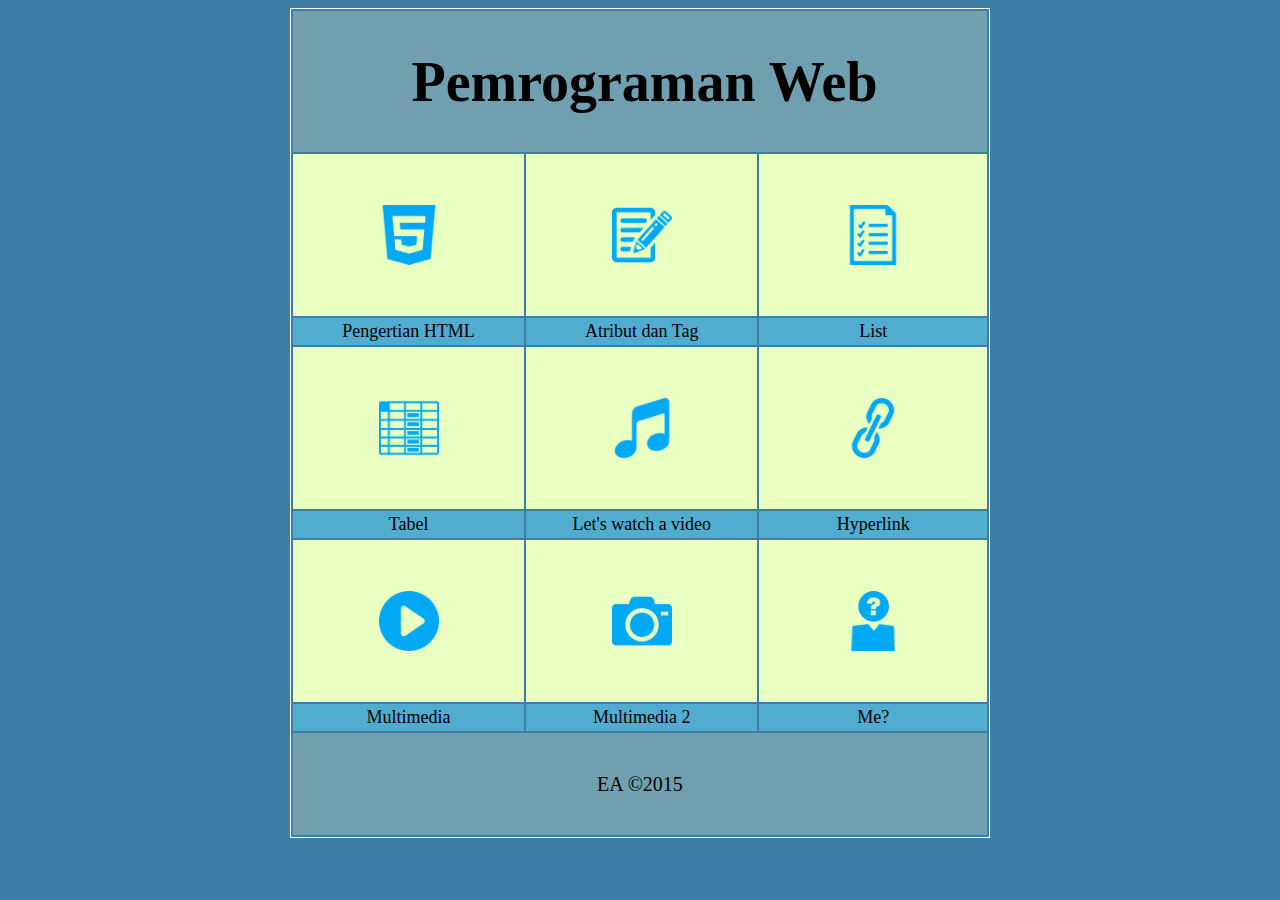
<file: Modul 3 (Table)/index.html>
<!DOCTYPE html>
<html>
	<head>
		<title> 
			Modul 3 - 1808561052
		</title>
	</head>

	<body style="font-family:African; background-color: #3d7ea6;">
	<table style="width:700px;margin:0px auto; border: 1px solid white;">
		<!-- HEADER -->
		<tr>
			<th style="background-color:#709fb0; height:100px; text-align:center; padding-left:10px; font-size:28px" colspan="3"> <h1> Pemrograman Web </h1> </td>
		</tr>

		<!--Body-->
		<tr style="background-color:#e8ffc1">
			<td style="width:300px;height:160px"> <a href="html.html"> <img src="img/html.png" width="60" style="display:block;margin:0px auto"> </a> </td>
			<td style="width:300px;height:160px"> <a href="teks.html"> <img src="img/teks.png" width="60" style="display:block;margin:0px auto"> </a> </td>
			<td style="width:300px"> <a href="list.html"> <img width="60" src="img/list.png" style="display:block;margin:0px auto"> </a> </td>
		</tr>

		<tr style="background-color:#51adcf; font-family:verdana; font-size:18px">
			<td style="vertical-align:center; text-align:center; height:25px"> Pengertian HTML </td>
			<td style="vertical-align:center; text-align:center; height:25px"> Atribut dan Tag </td>
			<td style="vertical-align:center; text-align:center; height:25px"> List </td>
		</tr>

		<tr style="background-color:#e8ffc1">
			<td style="width:300px;height:160px"> <a href="tabel.html"> <img width="60" src="img/table.png" style="display:block;margin:0px auto"> </a> </td>
			<td style="width:300px"> <a href="favorit.html" target="slef"> <img width="60" src="img/favorit.png" style="display:block;margin:0px auto"> </a> </td>
			<td style="width:300px"> <a href="hyperlink.html"> <img width="60" src="img/link.png" style="display:block;margin:0px auto"> </a> </td>
		</tr>

		<tr style="background-color:#51adcf; font-family:verdana; font-size:18px">
			<td style="vertical-align:center; text-align:center; height:25px"> Tabel </td>
			<td style="vertical-align:center; text-align:center; height:25px"> Let's watch a video </td>
			<td style="vertical-align:center; text-align:center; height:25px"> Hyperlink </td>
		</tr>

		<tr style="background-color:#e8ffc1">
			<td style="width:300px"> <a href="multimedia2.html"> <img width="60" src="img/mulmed2.png" style="display:block;margin:0px auto"> </a> </td>
			<td style="width:300px"> <a href="multimedia.html"> <img width="60" src="img/mumed.png" style="display:block;margin:0px auto"> </a> </td>
			<td style="width:300px;height:160px"> <a href="me.html"> <img src="img/me.png" width="60" style="display:block;margin:0px auto"> </a> </td>
		</tr>

		<tr style="background-color:#51adcf; font-family:verdana; font-size:18px">
			<td style="vertical-align:center; text-align:center; height:25px"> Multimedia </td>
			<td style="vertical-align:center; text-align:center; height:25px"> Multimedia 2 </td>
			<td style="vertical-align:center; text-align:center; height:25px"> Me? </td>
		</tr>

		<!--FOOTER-->
		<tr> 
			<td style="background-color:#709fb0; height:100px; text-align:center; vertical-align:center; font-family:times new roman;font-size:20px" colspan="3"> 
				EA &copy;2015 
			</td> 
		</tr>
	</table>
	</body>
</html>
</file>
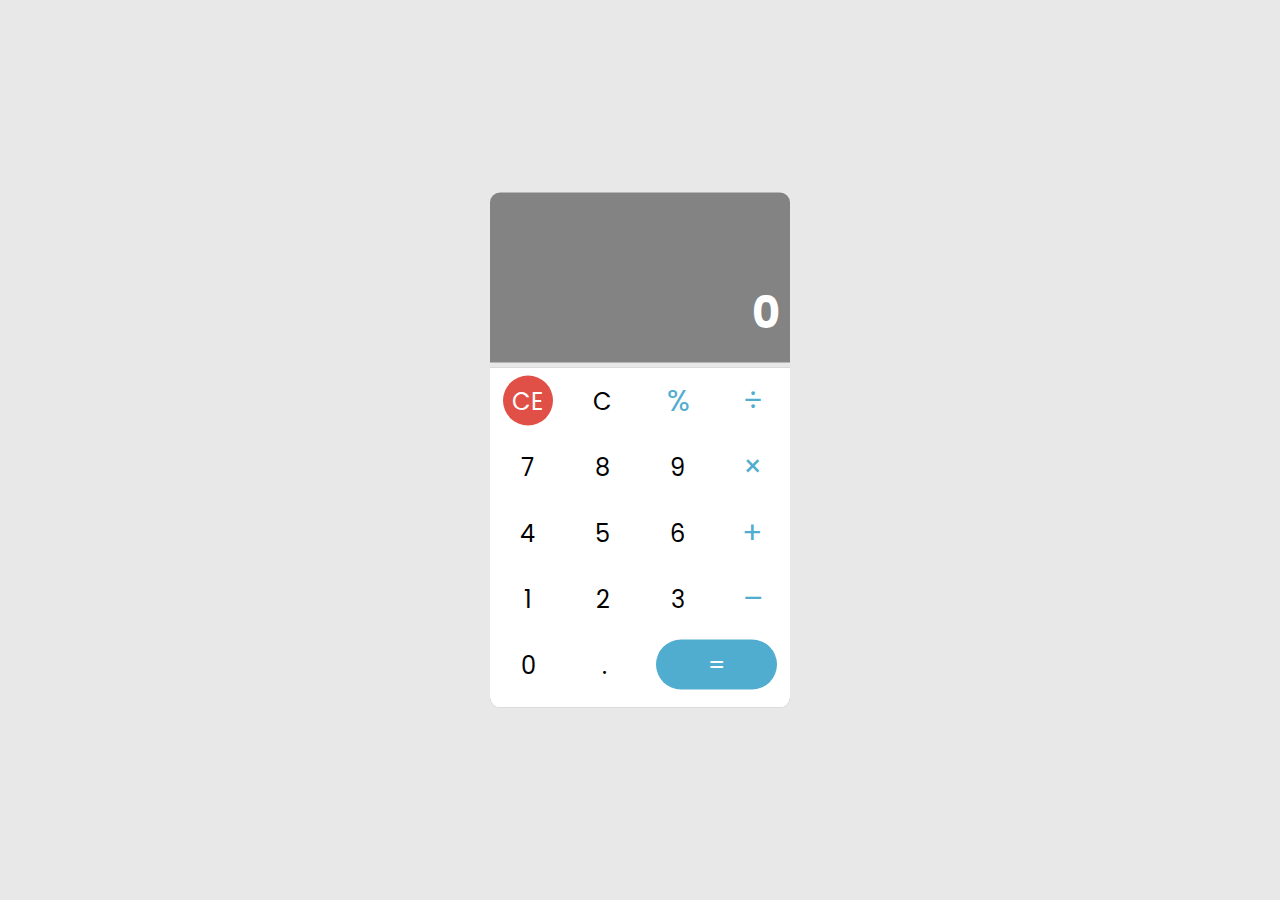
<file: Modul 5 (js)/index.html>
<!DOCTYPE html>
<html lang="en">
<head>
    <meta charset="UTF-8">
    <meta name="viewport" content="width=device-width, initial-scale=1.0">
    <title>kalkulator menggunakan javascript </title>
    <link href="https://fonts.googleapis.com/css2?family=Poppins&display=swap" rel="stylesheet">
    <link rel="stylesheet" href="style.css">
</head>
<body>
    
    <div class="container">
        <div class="calc-container">
            <div class="output">
                <div class="hitung">
                    <div class="nilai"></div>
                </div>

                <div class="result">
                    <div class="value">0</div>
                </div>
            </div>

            <div class="batas">
                
            </div>

            <div class="input">
                
            </div>
        </div>
    </div>

    <script src="kalkulator.js"></script>
</body>
</html>
</file>
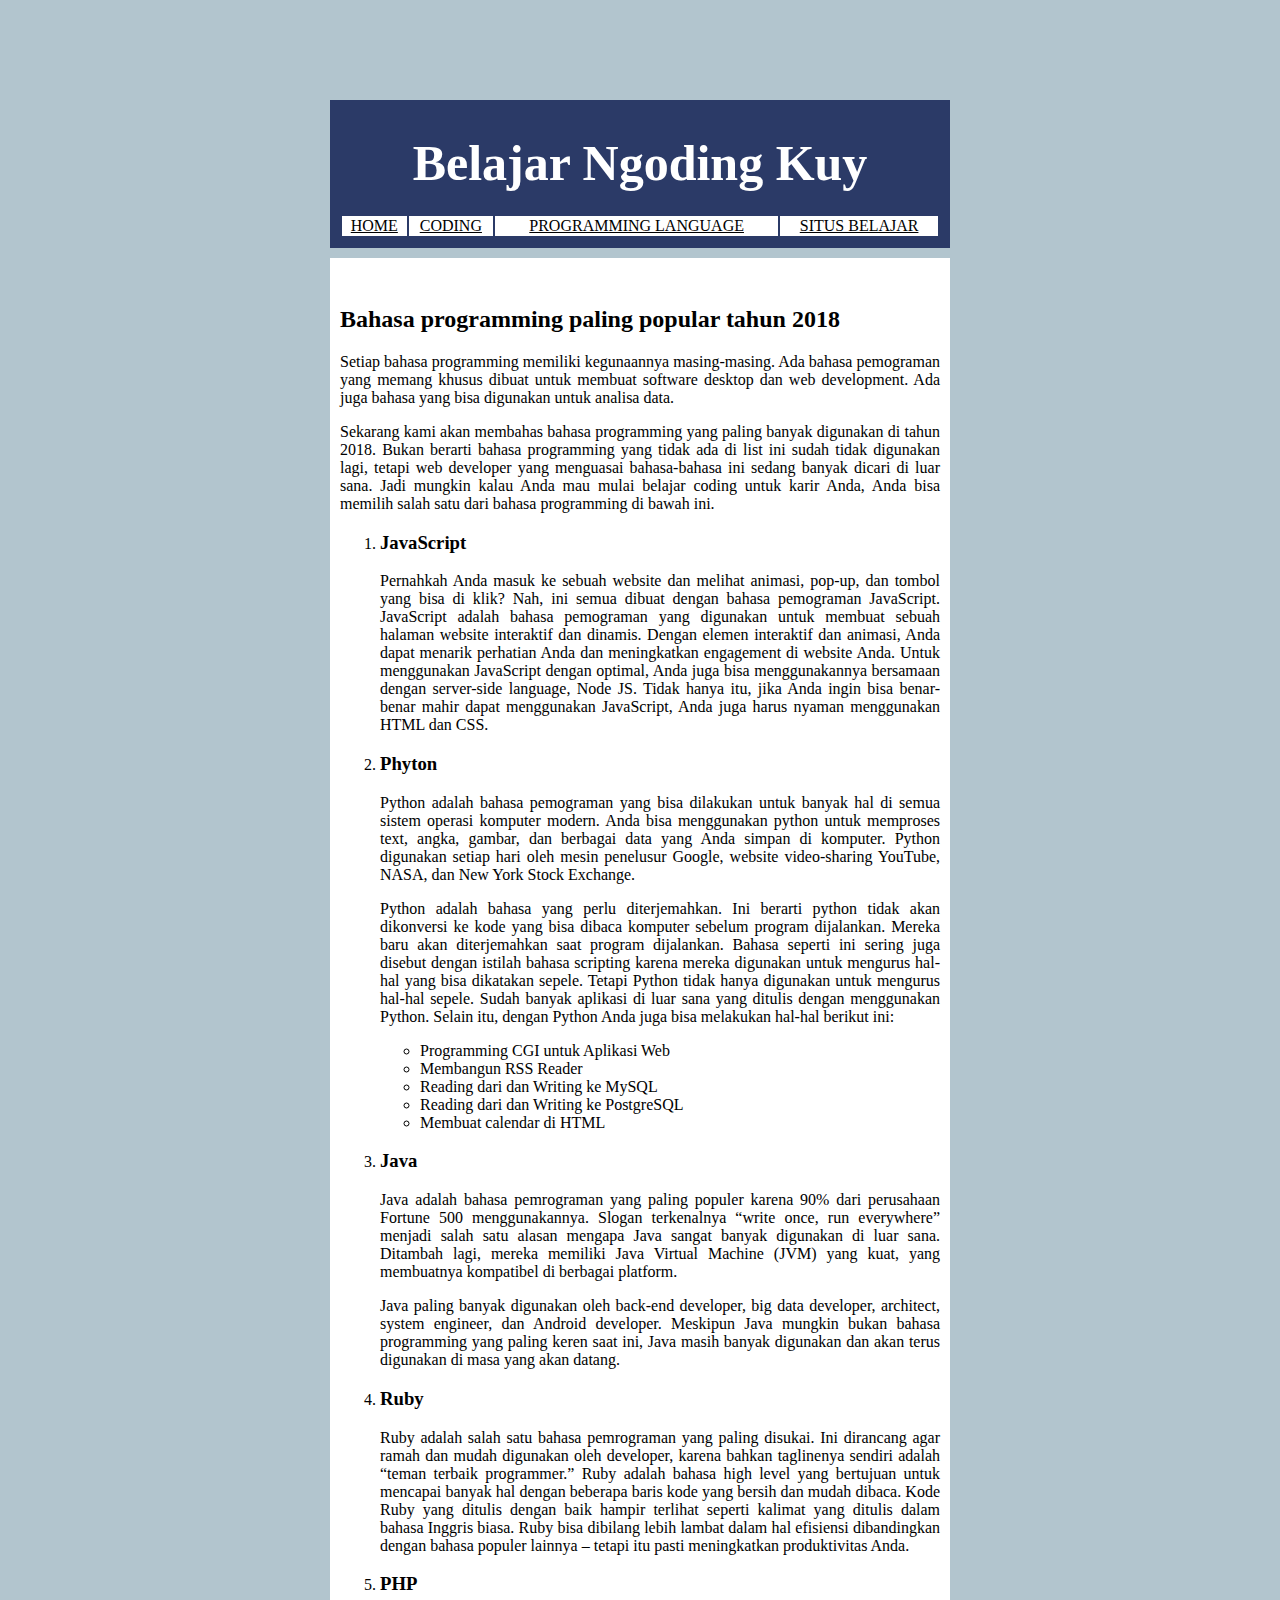
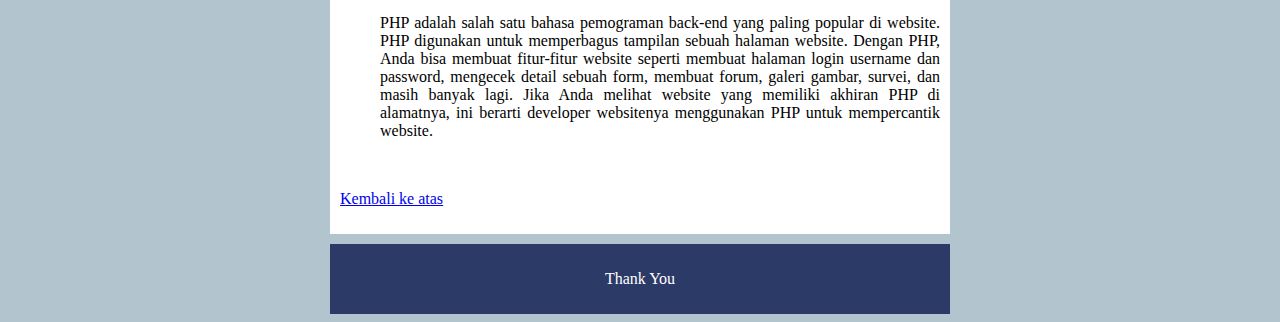
<file: Modul 2 (Link dan List)/bhs.html>
<!DOCTYPE html>
<html lang="en">
	<head>
		<meta charset="utf-8">
		<meta name="viewport" content="width=device-width, initial-scale=1.0">
		<title> 
			Modul 2 - 1808561052
		</title>
	</head>

	<body style="background-color:#B2C5CE">

		<div style="width:600px; background-color:#2b3a67; margin:100px auto 0px auto; padding:10px; font-family:tahoma; text-align:justify">
			<table align="center" role="presentation">

				<tr>
					<th style="text-align:center; vertical-align:center; width:600px; height:100px; font-size:50px; color:white;" colspan="10" id="atas"> Belajar Ngoding Kuy </th>
				</tr>
				<tr>
					<td style="background-color:white;text-align:center"> 
						<a href="index.html" style="color:black" title="Go to Home"> HOME </a> 
					</td>

					<td style="background-color:white;text-align:center"> 
						<a href="coding.html" style="color:black" title="Go to Coding"> CODING </a>
					</td>

					<td style="background-color:white;text-align:center">
						<a href="bhs.html" style="color:black" title="Go to PROGRAMMING LANGUAGE"> PROGRAMMING LANGUAGE </a> 
					</td>

					<td style="background-color:white;text-align:center"> 
						<a href="situs.html" style="color:black" title="Go to Situs Belajar"> SITUS BELAJAR </a>
					</td>

				</tr>
			</table>

		</div>

		<div style="width:600px; background-color:white; margin:10px auto 0px auto; padding:10px; text-align:justify">
			<br/>
		<!--
			<a href="https://www.dewaweb.com/blog/belajar-coding-untuk-pemula/" target="_blank">
				<img src="https://dwblog-ecdf.kxcdn.com/wp-content/uploads/2018/07/belajar-coding-dewaweb.jpeg" alt="coding" width="500px" height="300px" style="display: block; margin: auto;">
			</a>
		-->
			<h2>
				Bahasa programming paling popular tahun 2018
			</h2>

			<p>
				Setiap bahasa programming memiliki kegunaannya masing-masing. Ada bahasa pemograman yang memang khusus dibuat untuk membuat software desktop dan web development. Ada juga bahasa yang bisa digunakan untuk analisa data.
			</p>

			<p>
				Sekarang kami akan membahas bahasa programming yang paling banyak digunakan di tahun 2018. Bukan berarti bahasa programming yang tidak ada di list ini sudah tidak digunakan lagi, tetapi web developer yang menguasai bahasa-bahasa ini sedang banyak dicari di luar sana. Jadi mungkin kalau Anda mau mulai belajar coding untuk karir Anda, Anda bisa memilih salah satu dari bahasa programming di bawah ini.
			</p>

			<ol>
				<li>
					<h3> JavaScript </h3>
					<p>
						Pernahkah Anda masuk ke sebuah website dan melihat animasi, pop-up, dan tombol yang bisa di klik? Nah, ini semua dibuat dengan bahasa pemograman JavaScript. JavaScript adalah bahasa pemograman yang digunakan untuk membuat sebuah halaman website interaktif dan dinamis. Dengan elemen interaktif dan animasi, Anda dapat menarik perhatian Anda dan meningkatkan engagement di website Anda. Untuk menggunakan JavaScript dengan optimal, Anda juga bisa menggunakannya bersamaan dengan server-side language, Node JS. Tidak hanya itu, jika Anda ingin bisa benar-benar mahir dapat menggunakan JavaScript, Anda juga harus nyaman menggunakan HTML dan CSS.
					</p>
				</li>

				<li>
					<h3> Phyton </h3>
					<p>
						Python adalah bahasa pemograman yang bisa dilakukan untuk banyak hal di semua sistem operasi komputer modern. Anda bisa menggunakan python untuk memproses text, angka, gambar, dan berbagai data yang Anda simpan di komputer. Python digunakan setiap hari oleh mesin penelusur Google, website video-sharing YouTube, NASA, dan New York Stock Exchange.
					</p>
					<p>
						Python adalah bahasa yang perlu diterjemahkan. Ini berarti python tidak akan dikonversi ke kode yang bisa dibaca komputer sebelum program dijalankan. Mereka baru akan diterjemahkan saat program dijalankan.  Bahasa seperti ini sering juga disebut dengan istilah bahasa scripting karena mereka digunakan untuk mengurus hal-hal yang bisa dikatakan sepele. Tetapi Python tidak hanya digunakan untuk mengurus hal-hal sepele. Sudah banyak aplikasi di luar sana yang ditulis dengan menggunakan Python. Selain itu, dengan Python Anda juga bisa melakukan hal-hal berikut ini:
					</p>

					<ul>
						<li>Programming CGI untuk Aplikasi Web</li>
						<li>Membangun RSS Reader</li>
						<li>Reading dari dan Writing ke MySQL</li>
						<li>Reading dari dan Writing ke PostgreSQL</li>
						<li>Membuat calendar di HTML</li>
					</ul>
				</li>

				<li>
					<h3>Java</h3>
					<p>
						Java adalah bahasa pemrograman yang paling populer karena 90% dari perusahaan Fortune 500 menggunakannya. Slogan terkenalnya “write once, run everywhere” menjadi salah satu alasan mengapa Java sangat banyak digunakan di luar sana. Ditambah lagi, mereka memiliki Java Virtual Machine (JVM) yang kuat, yang membuatnya kompatibel di berbagai platform.
					</p>

					<p>
						Java paling banyak digunakan oleh back-end developer, big data developer, architect, system engineer, dan Android developer. Meskipun Java mungkin bukan bahasa programming yang paling keren saat ini, Java masih banyak digunakan dan akan terus digunakan di masa yang akan datang.
					</p>
				</li>

				<li>
					<h3>Ruby</h3>
					<p>
						Ruby adalah salah satu bahasa pemrograman yang paling disukai. Ini dirancang agar ramah dan mudah digunakan oleh developer, karena bahkan taglinenya sendiri adalah “teman terbaik programmer.” Ruby adalah bahasa high level yang bertujuan untuk mencapai banyak hal dengan beberapa baris kode yang bersih dan mudah dibaca. Kode Ruby yang ditulis dengan baik hampir terlihat seperti kalimat yang ditulis dalam bahasa Inggris biasa. Ruby bisa dibilang lebih lambat dalam hal efisiensi dibandingkan dengan bahasa populer lainnya – tetapi itu pasti meningkatkan produktivitas Anda.
					</p>
				</li>

				<li>
					<h3>PHP</h3>
					<p>
						PHP adalah salah satu bahasa pemograman back-end yang paling popular di website. PHP digunakan untuk memperbagus tampilan sebuah halaman website. Dengan PHP, Anda bisa membuat fitur-fitur website seperti membuat halaman login username dan password, mengecek detail sebuah form, membuat forum, galeri gambar, survei, dan masih banyak lagi. Jika Anda melihat website yang memiliki akhiran PHP di alamatnya, ini berarti developer websitenya menggunakan PHP untuk mempercantik website.
					</p>
				</li>
			</ol>

			<br/>
			<p>
				<a href="#atas"> Kembali ke atas </a>
			</p>


		</div>

		<div style="width:600px; background-color:#2b3a67; margin:10px auto 0px auto; padding:10px; font-family:tahoma; text-align:center;">

			<p style="color: white;">
				Thank You 
			</p>

		</div>
	</body>

	
</html>
</file>
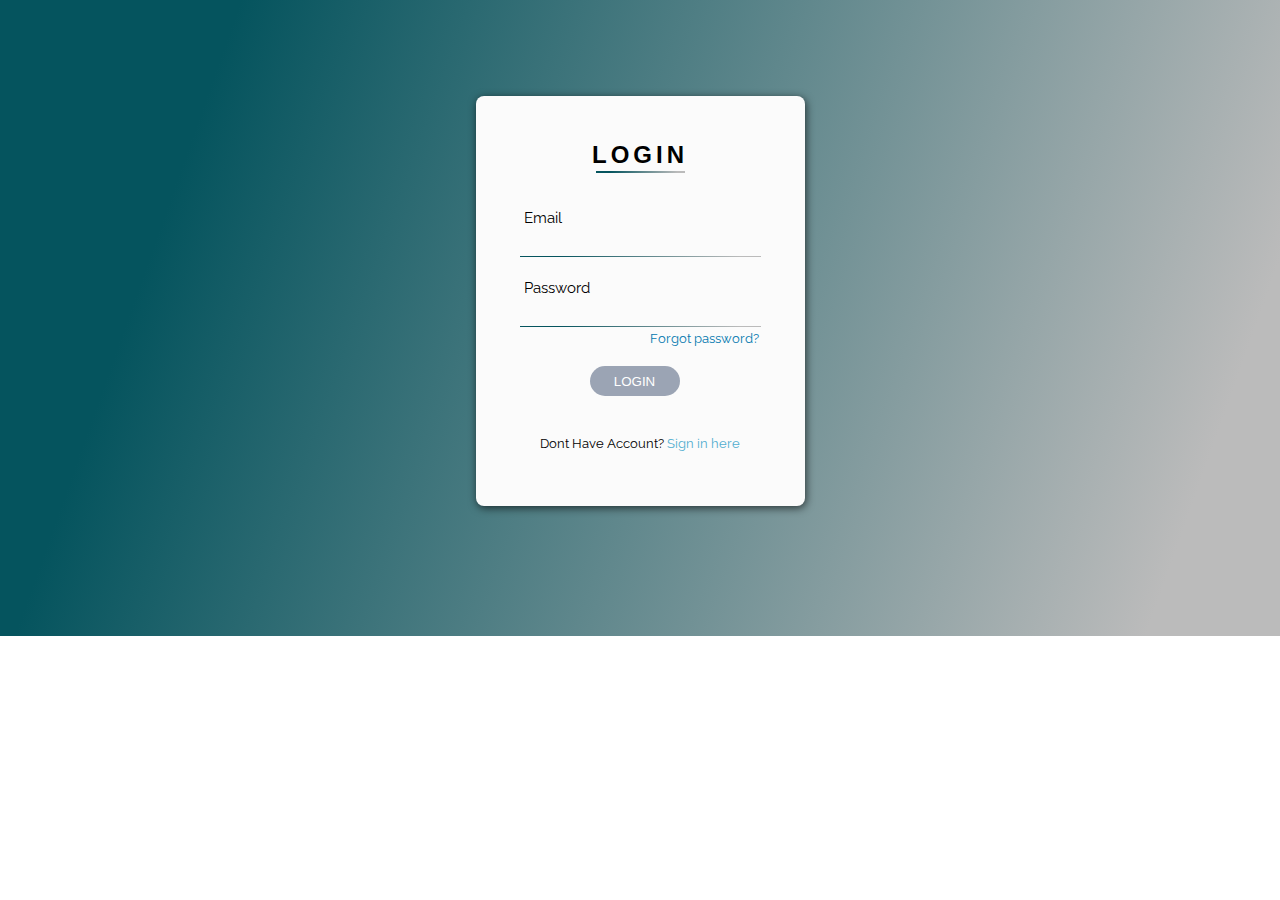
<file: Modul 4 (Form)/login.html>
<!DOCTYPE html>
<html>
<head>
	<title> Login </title>

	<link rel="stylesheet" href="https://fonts.googleapis.com/css?family=Raleway">
	<link rel="stylesheet" type="text/css" href="css/style.css">
</head>

<body>
	<div class="card">
		<div class="content">
			<div class="title">
				<h2> LOGIN </h2>
				<div class="underline"> </div>
			</div>

			<form method="post" class="form">
				<label for="user-email" style="padding-top:13px">&nbsp;Email</label>
  				<input id="user-email" class="form-content" type="email" name="email" autocomplete="on" required />
  				<div class="form-border"></div>

  				<label for="user-password" style="padding-top:22px">&nbsp;Password</label>
  				<input id="user-password" class="form-content" type="password" name="password" required />
  				<div class="form-border"></div>

  				<a href="#"><legend id="forgot-pass">Forgot password?</legend></a>
  				<button type="button" name="submit"> LOGIN </button>

  				<p> Dont Have Account? <a href="register.html"> Sign in here </a> </p>
			</form>
			
		</div>
	</div>

</body>
</html>
</file>
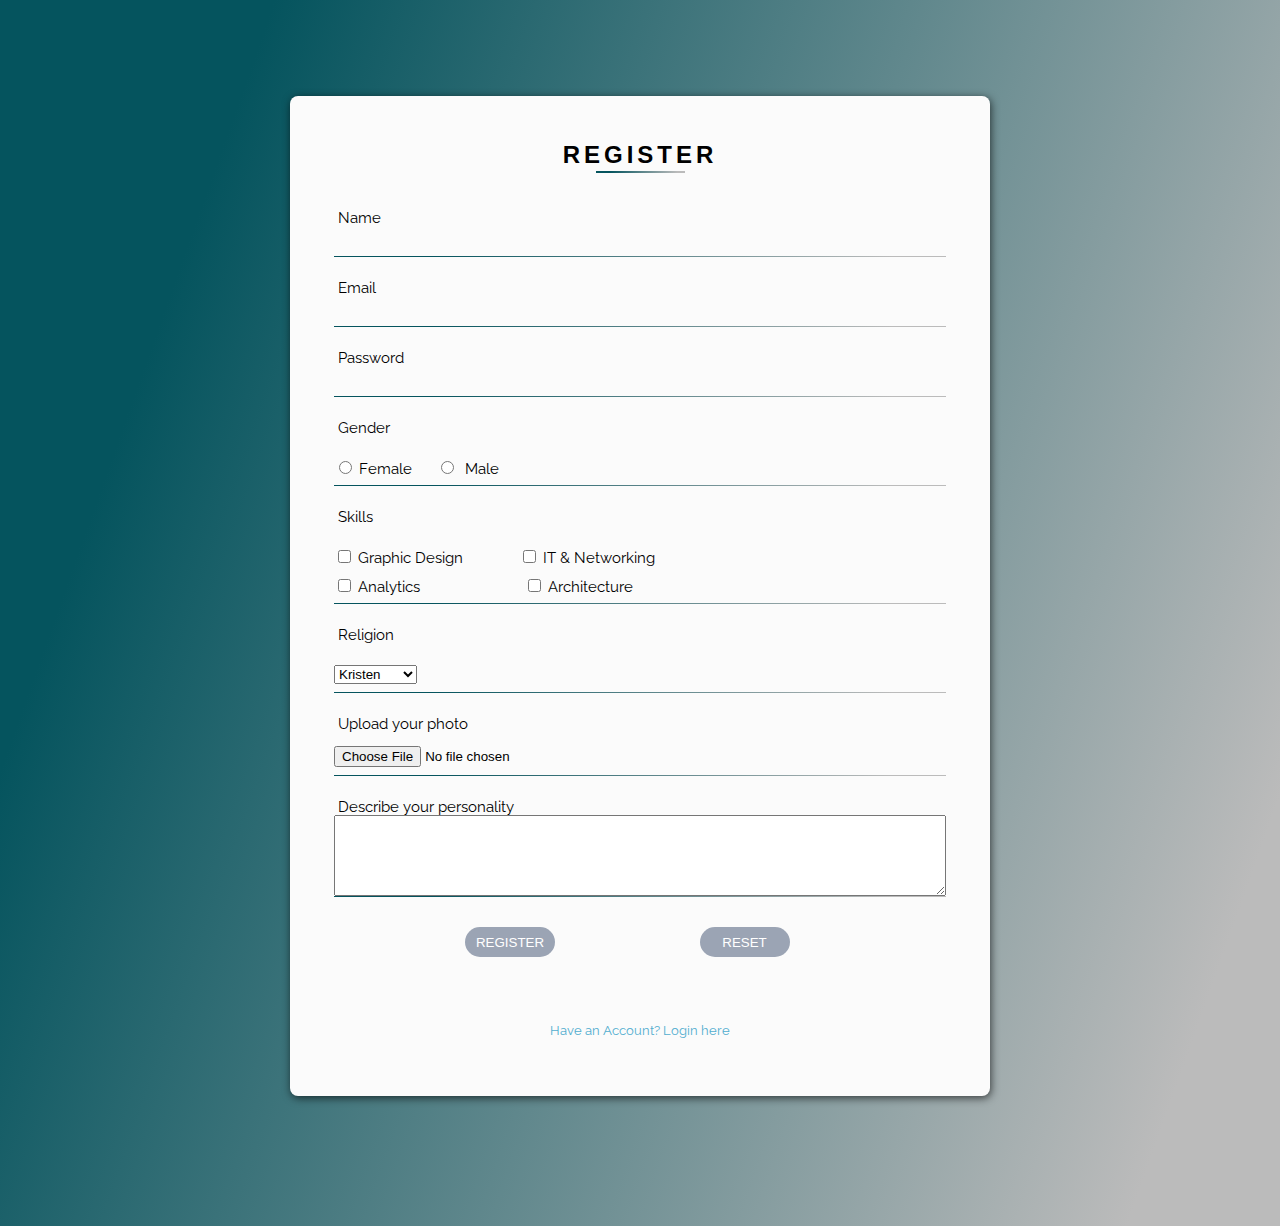
<file: Modul 4 (Form)/register.html>
<!DOCTYPE html>
<html>

<head>
	<title> Register </title>

	<link rel="stylesheet" href="https://fonts.googleapis.com/css?family=Raleway">
	<link rel="stylesheet" type="text/css" href="css/style-regsiter.css">
</head>

<body>
	<div class="card">
		<div class="content">
			<div class="title">
				<h2> REGISTER </h2>
				<div class="underline"> </div>
			</div>

			<form method="post" class="form">
				<label for="name" style="padding-top:13px">&nbsp;Name</label>
  				<input id="user-name" class="form-content" type="text" name="name" autocomplete="on" required />
  				<div class="form-border"></div>

  				<label for="user-email" style="padding-top:22px">&nbsp;Email</label>
  				<input id="user-email" class="form-content" type="email" name="email" required />
  				<div class="form-border"></div>

  				
  				<label for="user-password" style="padding-top:22px">&nbsp;Password</label>
  				<input id="user-password" class="form-content" type="password" name="password" required />
  				<div class="form-border"></div>

  				<label for="user-gender" style="padding-top:22px">&nbsp;Gender</label>
  				<label style="padding-top:22px; margin-right: 20px; padding-bottom: 8px" class="gender">
  					<input type="radio" name="gender" value="Female" id="female" /> Female &nbsp;&nbsp;&nbsp;&nbsp;
  					<input type="radio" name="gender" value="Male" id="male" />&nbsp; Male
  				</label>
  				<div class="form-border"></div>

  				<label for="user-skills" style="padding-top:22px">&nbsp;Skills</label>
  				<label style="padding-top:22px">
  					<input id="user-skills" class="form-content" type="checkbox" name="skills1" value="Graphic Design" /> Graphic Design &nbsp;&nbsp;&nbsp;&nbsp;&nbsp;&nbsp;&nbsp;&nbsp;&nbsp;&nbsp;&nbsp;&nbsp;
  					<input id="user-skills" class="form-content" type="checkbox" name="skills2" value="IT & Networking" /> IT & Networking
  				</label>
  				<label style="padding-top:10px; padding-bottom: 8px">
  					<input id="user-skills" class="form-content" type="checkbox" name="skills3" value="Analytics" /> Analytics &nbsp;&nbsp;&nbsp;&nbsp;&nbsp;&nbsp;&nbsp;&nbsp;&nbsp;&nbsp;&nbsp;&nbsp;&nbsp;&nbsp;&nbsp;&nbsp;&nbsp;&nbsp;&nbsp;&nbsp;&nbsp;&nbsp;&nbsp;&nbsp;
  					<input id="user-skills" class="form-content" type="checkbox" name="skills4" value="Architecture" /> Architecture
  				</label>
  				<div class="form-border"></div>

  				<label for="user-religion" style="padding-top:22px">&nbsp;Religion</label>
  				<label style="padding-top:22px; padding-bottom: 8px">
  					<select name="religion" id="religion">
  						<option value="Kristen">Kristen</option>
  						<option value="Kristen">Katolik</option>
  						<option value="Kristen">Hindu</option>
  						<option value="Kristen">Budha</option>
  						<option value="Kristen">Islam</option>
  						<option value="Kristen">Konghucu</option>
  					</select>
  				</label>
  				<div class="form-border"></div>

  				<label for="user-photo" style="padding-top:22px">&nbsp;Upload your photo</label>
  				<input style="padding-bottom: 8px" id="user-photo" class="form-content" type="file" name="photo" required />
  				<div class="form-border"></div>

  				<label for="user-personal" style="padding-top:22px">&nbsp;Describe your personality</label>
  				<textarea id="user-personal" rows="5" cols="50" name="personal"> </textarea>
  				<div class="form-border"></div>

  				<ul>
  					<li>
  						<button type="button" name="submit"> REGISTER </button>
  						<button type="reset" name="reset"> RESET </button>
  					</li>
  				</ul>

  				<a href="login.html"><legend id="signin">Have an Account? Login here</legend></a>
			</form>
			
		</div>
	</div>

</body>
</html>
</file>
<file: Modul 5 (js)/style.css>
*{
    padding: 0;
    margin: 0;
    background-origin: padding-box;
    font-family: 'Poppins', sans-serif;
}

body{
    font-size: 16px;
    background-color: #e8e8e8;
}

.container{
    position: absolute;

    top: 50%;
    left: 50%;

    transform: translate(-50%, -50%);
}

.calc-container{
    background-color: #838383;

    width: 300px;
    height: auto;
    border-radius: 10px;
}

.output{
    width: 100%;;
}   

.hitung{
    width: 300px;
    height: 70px;

    color: #ebecf1;

    font-size: 1.5em;
    font-weight: bold;

    position: relative;
    overflow: hidden;
}
.hitung .nilai{
    position: absolute;

    bottom: 5px;
    right : 10px;
    
    white-space: nowrap;
    overflow: hidden;
}

.result{
    width: 300px;
    height: 100px;

    color: #FFF;

    font-size: 2.7em;
    font-weight: bold;
    
    overflow: hidden;
    position: relative;
}

.result .value{
    position: absolute;

    top: 50%;
    transform: translateY(-50%);
    right : 10px;
    
    white-space: nowrap;
    overflow: hidden;
}

.batas {
    height: 5px;
    background-color: #e8e8e8;
}


.input{
    background-color: #FFF;

    border-radius: 0 0 10px 10px;
    border: none;
    height: 340px;
}

.row {
    display: flex;
    justify-content: space-around;
    align-items: center;
}

.row button{
    width: 50px;
    height: 50px;

    font-size: 1.5em;

    border: none;
    border-radius: 50%;
    background-color: transparent;

    margin : 8px;

    cursor: pointer;
}

.row button:hover{
    font-weight: bold;
}

.row #calculate{
    color: #FFF;
    background-color: #51adcf;
    width : 121px;
    border-radius: 50px;
}
.row #backspace{
    color: #FFF;
    background-color: #e05046;
}

#kali, #bagi, #tambah, #kurang, #persen {
    color: #51adcf;
    font-size: 30px;
}
</file>
<file: Modul 4 (Form)/css/style.css>
body{
	background-image: linear-gradient( 109.6deg,  rgba(5,84,94,1) 16%, #bbb 91.1% );
    background-repeat: no-repeat;

}

.card {
	background: #fbfbfb;
    border-radius: 8px;
    box-shadow: 1px 2px 8px rgba(0, 0, 0, 0.65);
    height: 410px;
    margin: 6rem auto 8.1rem auto;
    width: 329px;
}

.content{
	padding: 12px 44px;
}

.title {
	font-family: "Raleway Thin", sans-serif;
    letter-spacing: 4px;
    padding-bottom: 23px;
    padding-top: 13px;
    text-align: center;
}

.underline {
	background-image: linear-gradient( 109.6deg,  rgba(5,84,94,1) 16%, #bbb 91.1% );
	height: 2px;
    margin: -1.1rem auto 0 auto;
    width: 89px;
}

a {
    text-decoration: none;
}

label {
    font-family: "Raleway", sans-serif;
    font-size: 11pt;
}

.form {
    align-items: left;
    display: flex;
    flex-direction: column;
}

.form-border {
    background-image: linear-gradient( 109.6deg,  rgba(5,84,94,1) 16%, #bbb 91.1% );
    height: 1px;
    width: 100%;
}

.form-content {
    background: #fbfbfb;
    border: none;
    outline: none;
    padding-top: 14px;
}

#forgot-pass {
    color: #0278ae;
    font-family: "Raleway", sans-serif;
    font-size: 10pt;
    margin-top: 3px;
    text-align: right;
}

p {
	font-family: "Raleway", sans-serif;
    font-size: 10pt;
    text-align: center;
}

a {
	color: #51adcf;
    font-family: "Raleway", sans-serif;
    font-size: 10pt;
    text-align: center;
}

button {
	margin: 20px 70px 25px 70px;
	background: #9ba4b4;
	border: none;
	color: white;
	width:90px;
	height:30px;
	border-radius:30px;
}

button:hover{
	color: white;
	background:#4e89ae;
}
</file>
<file: Modul 4 (Form)/css/style-regsiter.css>
body{
	background-image: linear-gradient( 109.6deg,  rgba(5,84,94,1) 16%, #bbb 91.1% );
    background-repeat: no-repeat;

}

.card {
	background: #fbfbfb;
    border-radius: 8px;
    box-shadow: 1px 2px 8px rgba(0, 0, 0, 0.65);
    height: 1000px;
    margin: 6rem auto 8.1rem auto;
    width: 700px;
}

.content{
	padding: 12px 44px;
}

.title {
	font-family: "Raleway Thin", sans-serif;
    letter-spacing: 4px;
    padding-bottom: 23px;
    padding-top: 13px;
    text-align: center;
}

.underline {
	background-image: linear-gradient( 109.6deg,  rgba(5,84,94,1) 16%, #bbb 91.1% );
	height: 2px;
    margin: -1.1rem auto 0 auto;
    width: 89px;
}

a {
    text-decoration: none;
}

label {
    font-family: "Raleway", sans-serif;
    font-size: 11pt;
}

.form {
    align-items: left;
    display: flex;
    flex-direction: column;
}

.form-border {
    background-image: linear-gradient( 109.6deg,  rgba(5,84,94,1) 16%, #bbb 91.1% );
    height: 1px;
    width: 100%;
}

.form-content {
    background: #fbfbfb;
    border: none;
    outline: none;
    padding-top: 14px;
}


#signin {
	color: #51adcf;
    font-family: "Raleway", sans-serif;
    font-size: 10pt;
    margin-top: 30px;
    text-align: center;
}

button {
	margin: 20px 70px 25px 70px;
	background: #9ba4b4;
	border: none;
	color: white;
	width:90px;
	height:30px;
	border-radius:30px;
}

button:hover{
	color: white;
	background:#4e89ae;
}

li{
	padding:10px;
	color : white;
	font-size : 18px;
}

ul {
	list-style:none;
	margin:0px auto;
	padding: 0px;
	width: 510px;
}
</file>
